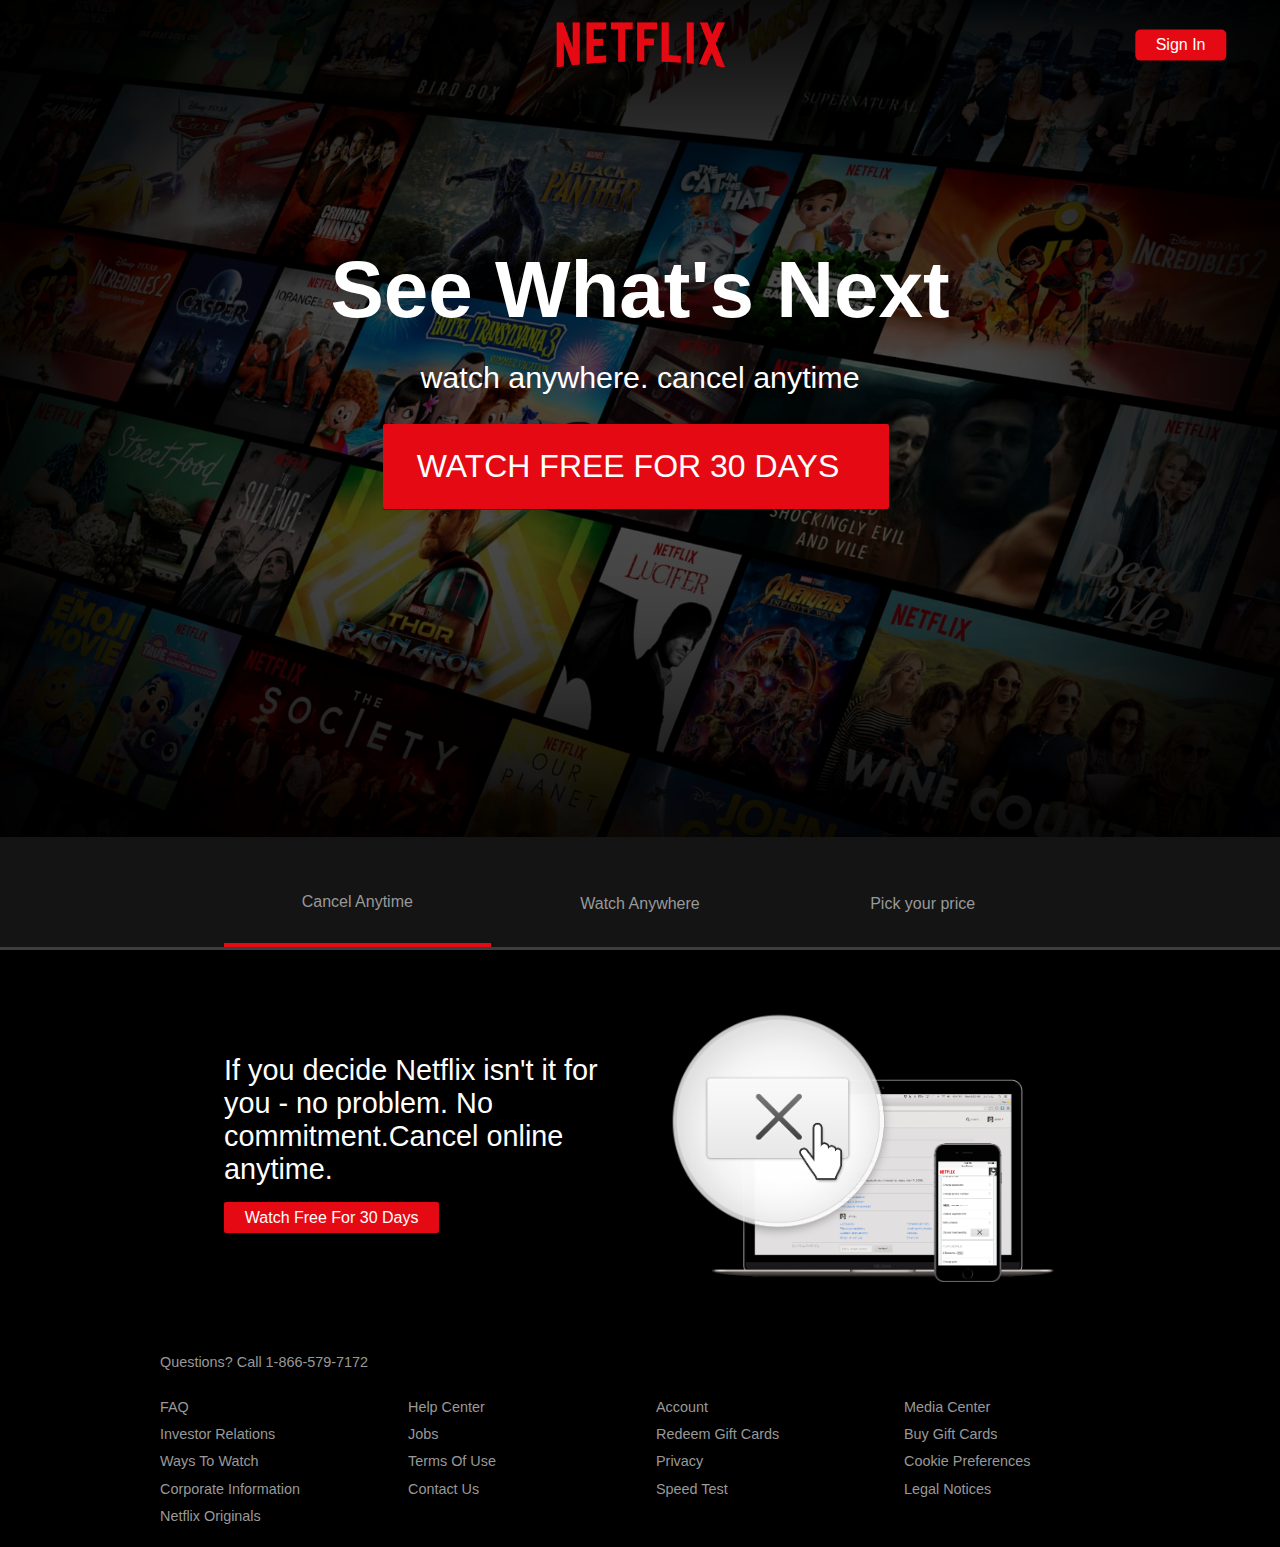
<file: index.html>
<!DOCTYPE html>
<html lang="en">
  <head>
    <meta charset="UTF-8" />
    <meta http-equiv="X-UA-Compatible" content="IE=edge" />
    <meta name="viewport" content="width=device-width, initial-scale=1.0" />
    <title>Netflix - Watch Everything Online</title>
    <link
      rel="stylesheet"
      href="https://use.fontawesome.com/releases/v5.15.3/css/all.css"
      integrity="sha384-SZXxX4whJ79/gErwcOYf+zWLeJdY/qpuqC4cAa9rOGUstPomtqpuNWT9wdPEn2fk"
      crossorigin="anonymous"
    />
    <link rel="stylesheet" href="./style.css" />
  </head>
  <body>
    <header class="showcase">
      <div class="showcase_top">
        <img src="./logo.png" alt="Netflix" />
        <a href="#" class="btn btn_rounded">Sign In</a>
      </div>
      <div class="showcase_content">
        <h1>See What's Next</h1>
        <p>Watch Anywhere. Cancel Anytime</p>
        <a href="#" class="btn btn_xl"
          >Watch Free For 30 Days <i class="fas fa-chevron-right btn-icon"></i
        ></a>
      </div>
    </header>

    <section class="tabs">
      <div class="container">
        <div id="tab_1" class="tab_item tab_border">
          <i class="fas fa-door-open fa-3x"></i>
          <p class="hide_sm">Cancel Anytime</p>
        </div>
        <div id="tab_2" class="tab_item">
          <i class="fas fa-tablet-alt fa-3x"></i>
          <p class="hide_sm">Watch Anywhere</p>
        </div>
        <div id="tab_3" class="tab_item">
          <i class="fas fa-tags fa-3x"></i>
          <p class="hide_sm">Pick your price</p>
        </div>
      </div>
    </section>
    <section class="tab_content">
      <div class="container">
        <!-- tab content 1 -->
         <div id="tab_1_content" class="tab_content_item show">
                <div class="tab_1_content_inner">
    
    
                    <div>
                        <p class="text_lg">
                            If you decide Netflix isn't it for you - no problem. No commitment.Cancel online anytime.
                        </p>
                        <a href="#" class="btn btn-lg">Watch Free For 30 Days</a>
                    </div>
    
    
                    <img src="./tab-content-1.png" alt="">
                </div>
            </div>

        <!-- tab content 2 -->
        <div id="tab_2_content" class="tab_content_item">
                <div class="tab_2_content_top">
                    <p class="text_lg">
                        Watch TV shows and movies anytime, anywhere — personalized for
                        you.
                    </p>
                    <a href="#" class="btn btn_lg">Watch Free For 30 Days</a>
                </div>
                <div class="tab_2_content_bottom">
                    <div>
                        <img src="./tab-content-2-1.png" alt="" />
                        <p class="text_md">
                            Watch on your TV
                        </p>
                        <p class="text_dark">
                            Smart TVs, PlayStation, Xbox, Chromecast, Apple TV, Blu-ray
                            players and more.
                        </p>
                    </div>
                    <div>
                        <img src="./tab-content-2-2.png" alt="" />
                        <p class="text_md">
                            Watch instantly or download for later
                        </p>
                        <p class="text_dark">
                            Available on phone and tablet, wherever you go.
                        </p>
                    </div>
                    <div>
                        <img src="./tab-content-2-3.png" alt="" />
                        <p class="text_md">
                            Use any computer
                        </p>
                        <p class="text_dark">
                            Watch right on Netflix.com.
                        </p>
                    </div>
                </div>
            </div>

        <!-- tab 3 content -->
        <div id="tab_3_content" class="tab_content_item">
          <div class="text_center">
            <p class="text_lg">Choose One Plan And Watch On Netflix</p>
            <a href="#" class="btn btn_lg">Watch Free For 30 Days</a>
          </div>
          <table class="table">
            <thead>
                <tr>
                    <th></th>
                    <th>Basic</th>
                    <th>Standard</th>
                    <th>Premium</th>
                </tr>
            </thead>
            <tbody>
                <tr>
                    <td>Monthly price after free month ends on 6/19/19</td>
                    <td>$8.99</td>
                    <td>$12.99</td>
                    <td>$15.99</td>
                </tr>
                <tr>
                    <td>HD Available</td>
                    <td><i class="fas fa-times"></i></td>
                    <td><i class="fas fa-check"></i></td>
                    <td><i class="fas fa-check"></i></td>
                </tr>
                <tr>
                    <td>Ultra HD Available</td>
                    <td><i class="fas fa-times"></i></td>
                    <td><i class="fas fa-times"></i></td>
                    <td><i class="fas fa-check"></i></td>
                </tr>
                <tr>
                    <td>Screens you can watch on at the same time</td>
                    <td>1</td>
                    <td>2</td>
                    <td>4</td>
                </tr>
                <tr>
                    <td>Watch on your laptop, TV, phone and tablet</td>
                    <td><i class="fas fa-check"></i></td>
                    <td><i class="fas fa-check"></i></td>
                    <td><i class="fas fa-check"></i></td>
                </tr>
                <tr>
                    <td>Unlimited movies and TV shows</td>
                    <td><i class="fas fa-check"></i></td>
                    <td><i class="fas fa-check"></i></td>
                    <td><i class="fas fa-check"></i></td>
                </tr>
                <tr>
                    <td>Cancel anytime</td>
                    <td><i class="fas fa-check"></i></td>
                    <td><i class="fas fa-check"></i></td>
                    <td><i class="fas fa-check"></i></td>
                </tr>
                <tr>
                    <td>First month free</td>
                    <td><i class="fas fa-check"></i></td>
                    <td><i class="fas fa-check"></i></td>
                    <td><i class="fas fa-check"></i></td>
                </tr>
            </tbody>
        </table>
        </div>
      </div>
    </section>

    <footer class="footer">
        <p>Questions? Call 1-866-579-7172</p>
        <div class="footer_cols">
            <ul>
                <li><a href="#">FAQ</a></li>
                <li><a href="#">Investor Relations</a></li>
                <li><a href="#">Ways To Watch</a></li>
                <li><a href="#">Corporate Information</a></li>
                <li><a href="#">Netflix Originals</a></li>
            </ul>
            <ul>
                <li><a href="#">Help Center</a></li>
                <li><a href="#">Jobs</a></li>
                <li><a href="#">Terms Of Use</a></li>
                <li><a href="#">Contact Us</a></li>
            </ul>
            <ul>
                <li><a href="#">Account</a></li>
                <li><a href="#">Redeem Gift Cards</a></li>
                <li><a href="#">Privacy</a></li>
                <li><a href="#">Speed Test</a></li>
            </ul>
            <ul>
                <li><a href="#">Media Center</a></li>
                <li><a href="#">Buy Gift Cards</a></li>
                <li><a href="#">Cookie Preferences</a></li>
                <li><a href="#">Legal Notices</a></li>
            </ul>
        </div>

    </footer>


    <script src="./script.js"></script>
  </body>
</html>
</file>
<file: style.css>
/* //variables declaration in css */
:root{
    --primary-color:#e50914; 
    --dark-color:#141414; 
}

*{
    margin:0;
    padding:0;
    box-sizing: border-box;
}


body{
    font-family: Arial, Helvetica, sans-serif;
    -webkit-font-smoothing: antialiased;
    background: #000;
    color: #999;
}


ul{
    list-style: none;
}


h1,
h2,
h3,
h4{
    color:#fff;
}

a{
    color:#fff;
    text-decoration: none;
}


p{
    margin:0.5rem 0;
} 



img{
   width: 100%;
}


.showcase{
    width:100%;
    height:93vh;
    position: relative;
    background: url('./background.jpg') no-repeat center center/cover;
}

.showcase::after{
    content: '';
    position: absolute;
    top: 0;
    left: 0;
    width: 100%;
    height:100%;
    z-index: 1;
    background: rgba(0,0,0,0.6);
    /* this line below added shadow to the whole mainlogo */
    box-shadow: inset 120px 100px 250px #000000 ,inset -120px -100px 250px #000000 ; 
}

.showcase_top{
    position:relative;
    height:90px;
    z-index: 2;
}

.showcase_top img{
    width:170px;
    position:absolute;
    top:50%;
    left:50%;
    transform: translate(-50% , -50%);
}

.showcase_top a{
    position:absolute;
    top:50%;
    right:0;
    transform: translate(-50% , -50%);
}

.showcase_content h1{
    font-weight: 700;
    font-size: 5rem;
    line-height: 1;
    margin: 0 0 2rem;
}

.showcase_content{
    position: relative;
    margin: auto;
    display: flex;
    flex-direction: column;
    justify-content: center;
    align-items: center;
    text-align: center;
    margin-top: 10rem;
    z-index: 2;
}

.showcase_content p{
    text-transform: lowercase;
    color:#fff;
    font-weight: 400;
    font-size: 1.9rem;
    line-height: 1;
    margin:0 0 2rem;
}

/* tabs */
.tabs{
    background-color: var(--dark-color);
    padding-top: 1rem;
    border-bottom: 3px solid #3d3d3d;

}
.tabs .container{
    display:grid;
    grid-template-columns: repeat(3 , 1fr);
    grid-gap: 1rem;
    align-items: center;
    justify-content: center;
    text-align: center;
}

.tabs p{
    font-size: 1.2 rem;
    padding-top: 0.5rem;
}

.tabs .container>div{
    padding:1.5rem 0;
}

.tabs .container>div:hover{
    color:white;
    cursor:pointer;
}

.tab_border{
    border-bottom:var(--primary-color) 4px solid;

}
/* tab content */
.tab_content{
    padding: 3rem  0;
    background-color: #000;
    color:#fff;
}

/* hide content initially */
#tab_1_content,
#tab_2_content,
#tab_3_content{
    display:none;
}
.show{
    display: block !important;
}

#tab_1_content .tab_1_content_inner{
    display: grid;
    grid-template-columns: repeat(2,1fr);
    grid-gap:2rem;
    align-items: center;
    justify-content: center;
    
}
/* tab_2_content */
#tab_2_content .tab_2_content_top{
    display: grid;
    grid-template-columns:2fr 1fr;
    grid-gap: 2rem;
    justify-content: center;
    align-items: center;
    text-align: center;
}

#tab_2_content .tab_2_content_bottom{
    margin-top: 2rem;
    display: grid;
    grid-template-columns:repeat(3,1fr);
    grid-gap: 1rem;
    justify-content: center;
    align-items: center;
}

/* tab 3 content */
/* table */
.table{
    width:100%;
    margin-top: 2rem;
    border-collapse: collapse;
    border-spacing: 0;
}

.table thead th{
    text-transform: uppercase;
    padding: 0.8rem;
}

.table tbody tr td{
    color:#999;
    padding:0.8rem 1.2rem;
    text-align: center;
}

.table tbody tr td:first-child{
    text-align: left;
}

.table tbody tr:nth-child(odd){
    background-color: #222;
}


/* footer styling */
.footer{
    max-width: 75%;
    margin: 1rem auto;
    overflow: auto;

}

.footer , .footer a {
    color:#999;
    font-size: 0.9rem;

}

.footer p{
    margin-bottom: 1.5rem;
}

.footer .footer_cols{
    display: grid;
    grid-template-columns: repeat(4,1fr);
    grid-gap: 2rem;

}

.footer li{
    line-height: 1.9;
}

/* container class */
.container{
    max-width: 70%;
    margin:auto;
    overflow: hidden;
    padding: 0 2rem;
}


/* text utilities */
.text_xl{
    font-size: 2rem;
    margin-bottom: 1rem;
    
    
}
.text_lg{
    font-size: 1.8rem;
    margin-bottom: 1rem;
 

}
.text_md{
    font-size: 1.5rem;
    margin-bottom: 1rem;
}
.text_center{
    text-align: center;
}
.text_dark{
    color:#999;
}





/* buttons */
/* sign in button--> */
.btn{
    display: inline-block;
    background: var(--primary-color);
    color:#fff;
    padding:0.4rem 1.3rem;
    font-size: 1rem;
    text-align: center;
    border:none;
    cursor: pointer;
    margin-right: 0.5rem;
    outline: none;
    box-shadow: 0 1px 0 rgba(0 ,0,0,0.45);
    border-radius: 2px;
}

.btn:hover{
    opacity:0.9;
}

.btn_rounded{
    border-radius: 5px;
}

.btn_xl{
    font-size: 2rem;
    padding: 1.5rem 2.1rem;
    text-transform: uppercase;
}

.btn_lg{
    font-size: 1rem;
    padding: 0.8rem 1.3rem;
    text-transform: uppercase;
}

.btn-icon{
    margin-left: 1rem;
}
/* media queries */


@media(max-width:960px){
    .showcase{
        height:70vh;

    }

    .hide_sm{
        display: none;
    }

    .showcase_top img{
        top:30%;
        left:5%;
        transform: translate(0);
    }


    .showcase_content h1{
        font-size: 3.7rem;
        line-height: 1;
    }

    .showcase_content p{
        font-size: 1.5rem;
    }

    .footer .footer_cols{
        grid-template-columns: repeat(2,1fr);
    }



    .btn_xl{
        font-size: 1.5rem;
        padding: 1.4rem 2rem;
    }

    .text_xl{
        font-size: 1.5rem;
    }
    .text_lg{
        font-size: 1.3rem;
    }
    .text_md{
        font-size: 1rem;
    }
}

@media (max-width:700px){
    .showcase::after{
        /* background: rgba(0,0,0,0.6); */
    /* this line below added shadow to the whole mainlogo */
    box-shadow: inset 80px 80px 250px #000000 ,inset -80px -80px 250px #000000 ; 
    }
    #tab_1_content .tab_1_content_inner{
        grid-template-columns: 1fr;
        text-align: center;
    }

    #tab_2_content .tab_2_content_top{
        display: block;
        text-align: center;
    }


    #tab_2_content .tab_2_content_bottom{
        /* margin-top: 2rem;
        display: grid; */
        grid-template-columns: 1fr;
        /* grid-gap: 2rem;
        text-align: center; */
    }

}
</file>
